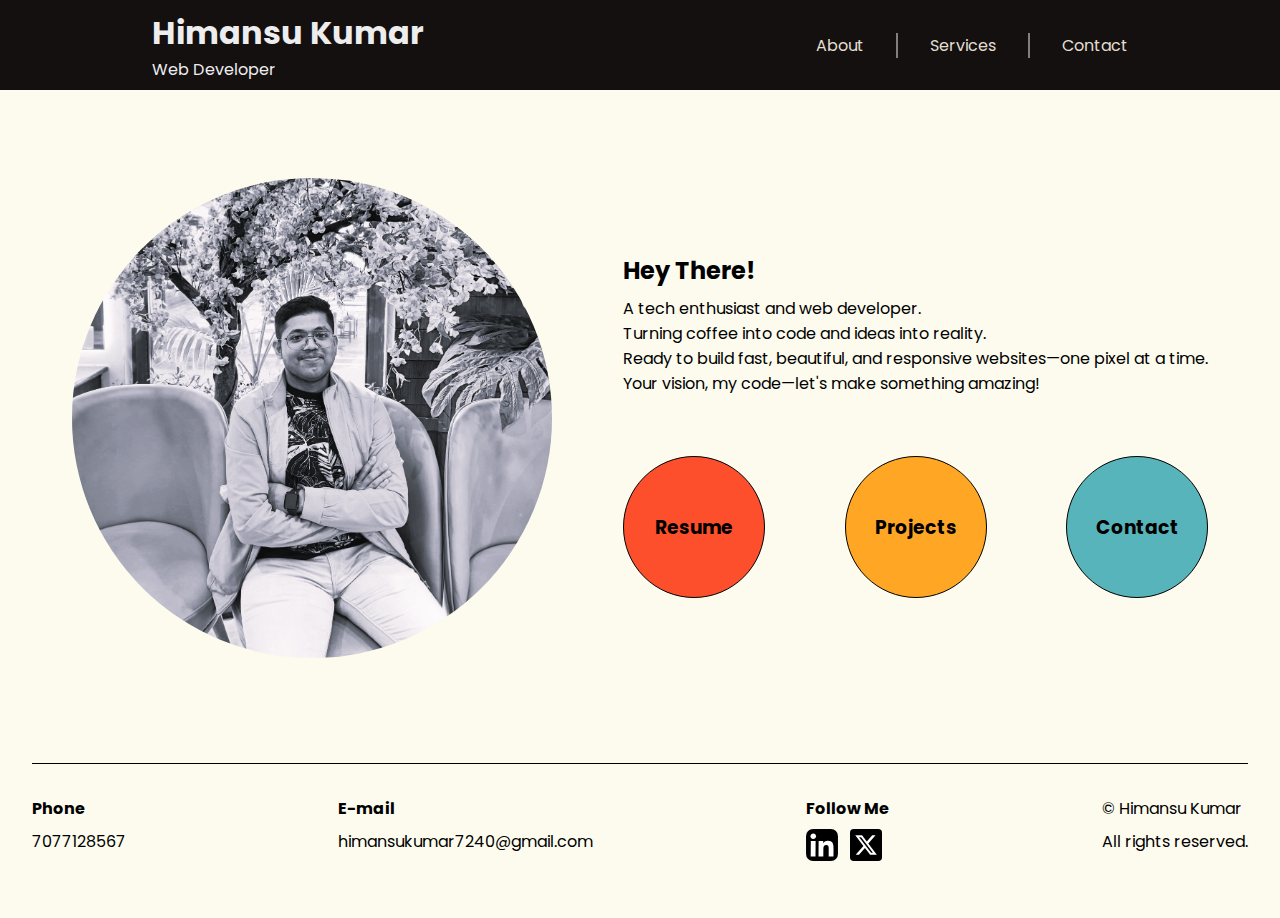
<file: index.html>
<!DOCTYPE html>
<html lang="en">
  <head>
    <meta charset="UTF-8" />
    <meta name="viewport" content="width=device-width, initial-scale=1.0" />
    <title>My Website</title>
    <link rel="preconnect" href="https://fonts.googleapis.com" />
    <link rel="preconnect" href="https://fonts.gstatic.com" crossorigin />
    <link
      href="https://fonts.googleapis.com/css2?family=Poppins:ital,wght@0,100;0,200;0,300;0,400;0,500;0,600;0,700;0,800;0,900;1,100;1,200;1,300;1,400;1,500;1,600;1,700;1,800;1,900&display=swap"
      rel="stylesheet"
    />
    <link rel="stylesheet" href="style.css" />
  </head>
  <body>

    <header>
      <nav>
        <div class="left">
          <h1><a href="index.html">Himansu Kumar</a></h1>
          Web Developer
        </div>
        <div class="right">
          <ul>
            <li id="About"><a href="about.html"0>About</a></li>
            <li><a href="services.html">Services</a></li>
            <li id="Contact"><a href="contact.html">Contact</a></li>
          </ul>
        </div>
      </nav>
    </header>

    <div class="container">

      <div class="img">
        <img src="images/PFP.JPG" alt="" />
      </div>

      <div class="contents">

        <div class="texts">
          <h2>Hey There!</h2>
          <p>A tech enthusiast and web developer.</p>
          <p>Turning coffee into code and ideas into reality.</p>
          <p>
            Ready to build fast, beautiful, and responsive websites—one pixel at
            a time.
          </p>
          <p>Your vision, my code—let's make something amazing!</p>
        </div>

        <div class="linkCircles">
          <a href="resume.html"
            ><div class="circles" id="red"><h3>Resume</h3></div></a
          >
          <a href="projects.html"
            ><div class="circles" id="yellow"><h3>Projects</h3></div></a
          >
          <a href="contact.html"
            ><div class="circles" id="blue"><h3>Contact</h3></div></a
          >
        </div>

      </div>

    </div>

    <footer>

      <div>
        <h4>Phone</h4>
        <p class="foot">7077128567</p>
      </div>

      <div>
        <h4>E-mail</h4>
        <p class="foot">himansukumar7240@gmail.com</p>
      </div>

      <div>
        <h4>Follow Me</h4>
        <p class="foot">
          <a href="https://www.linkedin.com/in/himansu-kumar/" class="linkedin" target="_blank"><img src="./images/linkedln.svg" alt="LinkedIn"></a>
          <a href="https://x.com/himansu_kumar_" class="x" target="_blank"><img src="./images/twitter.svg" alt="X"></a>
        </p>  
      </div>

      <div>
        <p>&copy; Himansu Kumar</p>
        <p class="foot">All rights reserved.</p>
      </div>

    </footer>

  </body>
</html>
</file>
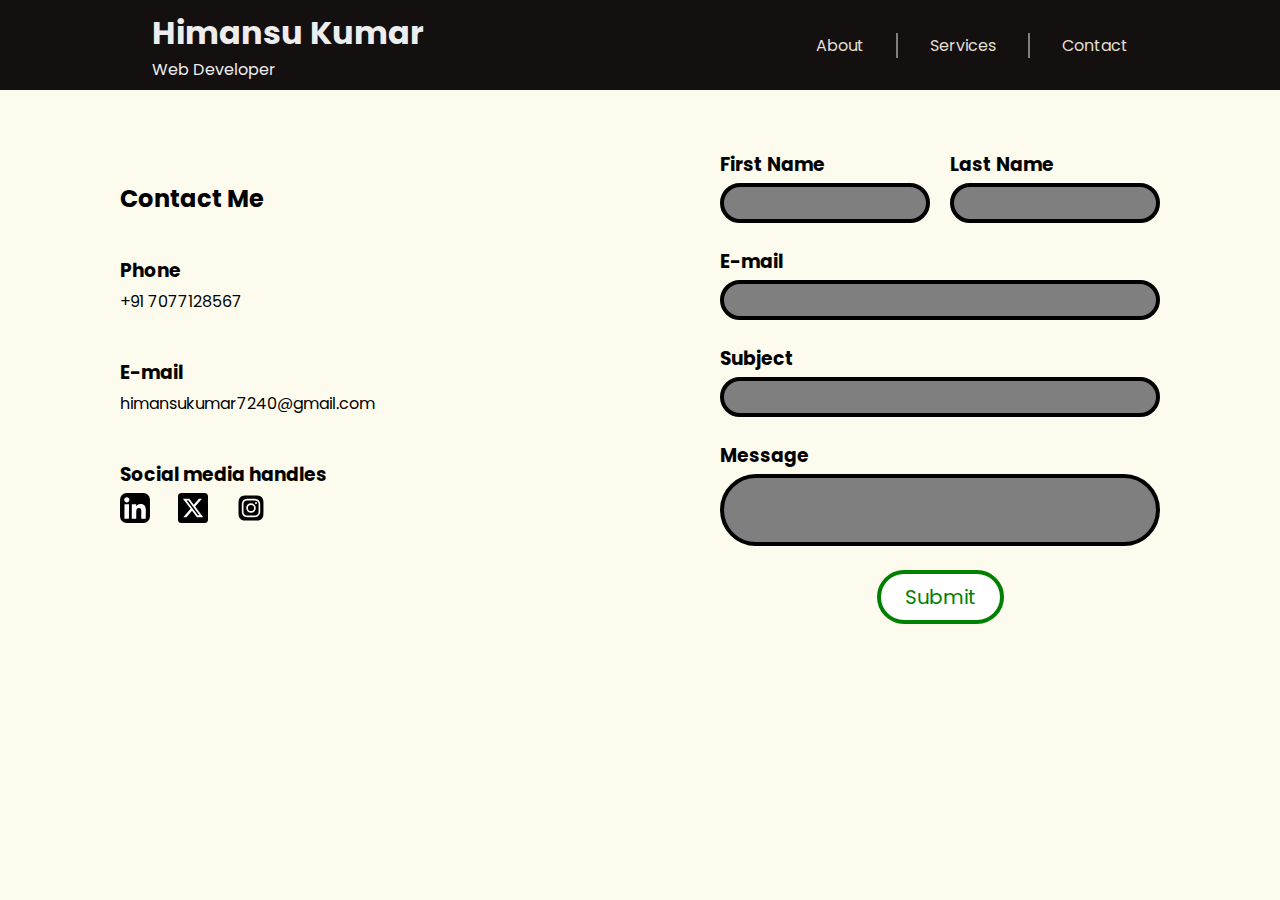
<file: contact.html>
<!DOCTYPE html>
<html lang="en">
  <head>
    <meta charset="UTF-8" />
    <meta name="viewport" content="width=device-width, initial-scale=1.0" />
    <title>My Contact</title>
    <link rel="stylesheet" href="contact.css" />
    <link rel="preconnect" href="https://fonts.googleapis.com" />
    <link rel="preconnect" href="https://fonts.gstatic.com" crossorigin />
    <link
      href="https://fonts.googleapis.com/css2?family=Poppins:ital,wght@0,100;0,200;0,300;0,400;0,500;0,600;0,700;0,800;0,900;1,100;1,200;1,300;1,400;1,500;1,600;1,700;1,800;1,900&display=swap"
      rel="stylesheet"
    />
  </head>
  <body>
    <header>
      <nav>
        <div class="left">
          <h1><a href="index.html">Himansu Kumar</a></h1>
          Web Developer
        </div>
        <div class="right">
          <ul>
            <li id="About"><a href="about.html">About</a></li>
            <li><a href="services.html">Services</a></li>
            <li id="Contact"><a href="contact.html">Contact</a></li>
          </ul>
        </div>
      </nav>
    </header>

    <div class="container">
      
      <div class="info">
        
        <h2>Contact Me</h2>
        
        <div class="phone">
          <h3>Phone</h3>
          <p>+91 7077128567</p>
        </div>

        <div class="email">
          <h3>E-mail</h3>
          <p>himansukumar7240@gmail.com</p>
        </div>

        <div class="social">
          <h3>Social media handles</h3>
          <a href="https://www.linkedin.com/in/himansu-kumar/" id="linkedin" target="_blank"><img src="./images/linkedln.svg" alt="LikedIn"/></a>
          <a href="https://x.com/himansu_kumar_" id="x" target="_blank"><img src="./images/twitter.svg" alt="X"/></a>
          <a href="https://www.instagram.com/_himansu_._/" id="instagram" target="_blank"><img src="./images/instagram.svg" alt="instagram"/></a>
        </div>
      </div>

      <div>
        <form action="backend.php">
          <div class="name">
            <div class="">
              <label for="firstname"><h3>First Name</h3></label>
              <input class="forms" type="text" name="firstname" id="firstname" required/>
            </div>
            <div>
              <label for="lastname"><h3>Last Name</h3></label>
              <input class="forms" type="text" name="lastname" id="lastname" required/>
            </div>
          </div>

          <div class="emailid">
            <label for="emailid"><h3>E-mail</h3></label>
            <input class="forms" type="email" name="emailid" id="emailid" required/>
          </div>

          <div class="subject">
            <label for="subject"><h3>Subject</h3></label>
            <input class="forms" type="text" name="subject" id="subject" required/>
          </div>

          <div class="message">
            <label for="message"><h3>Message</h3></label>
            <input class="forms" type="text" name="message" id="message"/>
          </div>
          <div class="button">       
            <button id="submit-button">Submit</button>
          </div>
        </form>
      </div>
    </div>
  </body>
</html>
</file>
<file: style.css>
* {
  margin: 0;
  padding: 0;
  font-family: "Poppins", serif;
}
body {
  background-color: #fdfbee;
  font-family: "Poppins", sans-serif;
}
nav {
  display: flex;
  justify-content: space-between;
  align-items: center;
  height: 90px;
  background-color: #141010;
  padding: 0 152px;
}
.left h1 a {
  text-decoration: none;
  color: #EDEDED;
}
nav .left{
  color: #EDEDED;
}
nav ul {
  display: flex;
  flex-direction: row;
}
nav ul li {
  list-style: none;
  padding: 0 32px;
  border: 1px solid gray;
  border-top: none;
  border-bottom: none;
}
#About {
  border-left: none;
}
#Contact {
  border-right: none;
  padding-right: 0;
}
nav ul li a {
  text-decoration: none;
  color: #E2DFD0;
}
nav ul li a:hover {
  color: rgb(105, 105, 88);
}
.container {
  display: flex;
  align-items: center;
  justify-content: space-evenly;
  padding: 88px 0px;
}
.container img {
  height: 480px;
  width: 480px;
  border-radius: 50%;
  transition: transform 250ms;
}
.img :hover {
  transform: scale(1.05);
}
.linkCircles {
  display: flex;
  flex-direction: row;
  justify-content: space-between;
  align-items: center;
  padding-top: 20px;
}
.circles {
  display: flex;
  height: 140px;
  width: 140px;
  border-radius: 50%;
  justify-content: center;
  align-items: center;
  border: 1px black solid;
}
#red {
  background-color: #fe4f2d;
}
#yellow {
  background-color: #ffa725;
}
#blue {
  background-color: #57b4ba;
}
.linkCircles a {
  text-decoration: none;
  color: black;
}
.circles:hover {
  color: bisque;
}
.texts {
  padding-bottom: 40px;
}
.texts h2 {
  padding: 8px 0;
}
footer {
  display: flex;
  flex-direction: row;
  justify-content: space-between;
  margin: 10px 32px;
  border-top: 1px black solid;
  padding: 32px 0;
}
footer div a {
  padding-right: 8px;
}
.foot {
  margin: 8px 0;
}
.foot img{
  height: 32px;
  width: 32px;
}

@media(max-width:1024px) and (min-width:900px){
  body{
    font-size: 16px;
  }
  nav{
    padding: 0 88px;
  }
  nav ul li{
    padding: 0 24px;
  }
  .container{
    padding: 72px 0;
  }
  .container img{
    height: 360px;
    width: 360px;
  }
  .contents{
    width: 440px;
  }
  .texts{
    padding-bottom: 32px;
  }
  .linkCircles{
    padding-top: 20px;
  }
  .circles{
    height: 120px;
    width: 120px;
  }
  footer{
    padding: 24px 0;
  }
  .foot img{
    height: 24px;
    width: 24px;
  }
}
@media(max-width:899px) and (min-width:768px){
  body{
    font-size: 14px;
  }
  nav{
    padding: 0 72px;
  }
  nav ul li{
    padding: 0 16px;
  }
  .container{
    padding: 72px 0;
  }
  .container img{
    height: 320px;
    width: 320px;
  }
  .contents{
    width: 400px;
  }
  .texts{
    padding-bottom: 32px;
  }
  .linkCircles{
    padding-top: 16px;
  }
  .circles{
    height: 100px;
    width: 100px;
  }
  footer{
    padding: 24px 0;
  }
  .foot img{
    height: 24px;
    width: 24px;
  }
}
@media(max-width:768px) and (min-width:650px){
  body{
    font-size: 12px;
  }
  nav{
    padding: 0 56px;
  }
  nav ul li{
    padding: 0 16px;
  }
  .container{
    padding: 56px 0;
  }
  .container img{
    height: 252px;
    width: 252px;
  }
  .contents{
    width: 344px;
  }
  .texts{
    padding-bottom: 24px;
  }
  .linkCircles{
    padding-top: 16px;
  }
  .circles{
    height: 88px;
    width: 88px;
  }
  footer{
    padding: 16px 0;
    margin: 8px 32px;
  }
  .foot img{
    height: 20px;
    width: 20px;
  }
}
</file>
<file: contact.css>
* {
  margin: 0;
  padding: 0;
  font-family: "Poppins", serif;
}
body {
  background-color: #fdfbee;
  font-family: "Poppins", sans-serif;
}
nav {
  display: flex;
  justify-content: space-between;
  align-items: center;
  height: 90px;
  background-color: #141010;
  padding: 0 152px;
}
.left h1 a {
  text-decoration: none;
  color: #EDEDED;
}
nav .left{
  color: #EDEDED;
}
nav ul {
  display: flex;
  flex-direction: row;
}
nav ul li {
  list-style: none;
  padding: 0 32px;
  border: 1px solid gray;
  border-top: none;
  border-bottom: none;
}
#About {
  border-left: none;
}
#Contact {
  border-right: none;
  padding-right: 0;
}
nav ul li a {
  text-decoration: none;
  color: #E2DFD0;
}
nav ul li a:hover {
  color: rgb(105, 105, 88);
}
.container {
  display: flex;
  flex-direction: row;
  justify-content: space-between;
  align-items: center;
  padding: 0 120px 0 120px;
}
.info {
  display: flex;
  flex-direction: column;
  gap: 40px;
}
.phone p {
  margin: 4px 0;
}
.email p {
  margin: 4px 0;
}
.social img {
  height: 30px;
  width: 30px;
  margin: 4px 0;
  padding-right: 24px;
}
form {
  display: flex;
  flex-direction: column;
  gap: 24px;
  margin-top: 60px;
}
.name {
  display: flex;
  flex-direction: row;
  justify-content: space-between;
}
.name input {
  width: 170px;
}
.message input {
  height: 64px;
}
form input {
  width: 400px;
  height: 32px;
}
#submit-button {
  background-color: white;
  padding: 8px;
  padding-left: 24px;
  padding-right: 24px;
  font-size: 20px;
  border-radius: 72px;
  border: 4px solid green;
  color: green;
}
.button {
  text-align: center;
}
#submit-button:hover {
  background-color: green;
  color: white;
}

.forms {
  background-color: rgb(128, 127, 127);
  border: 4px solid black;
  border-radius: 72px;
  margin-top: 4px;
  padding: 0 16px;
  caret-color: black;
}
</file>
